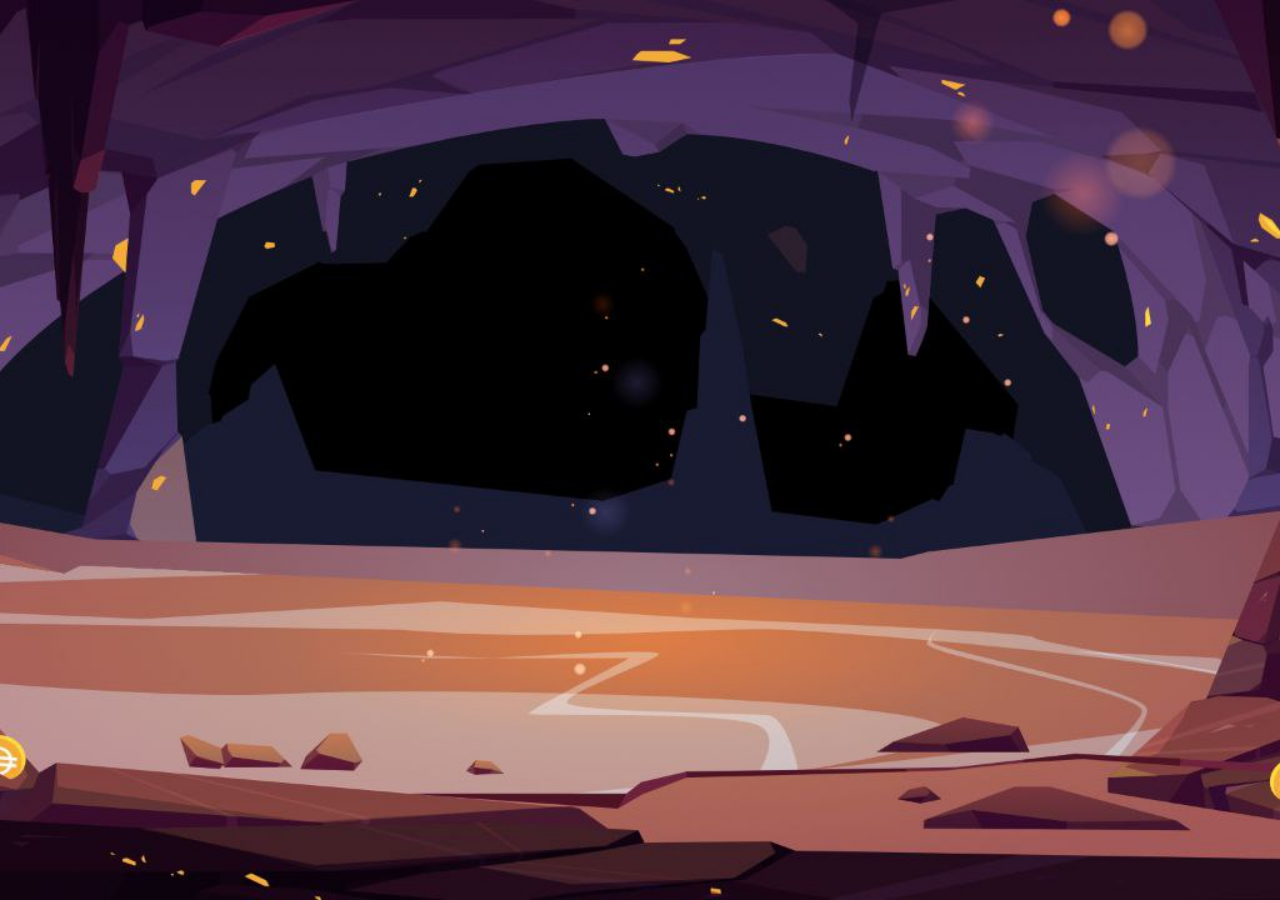
<file: index.html>
<!doctype html>
<html lang="en">
  <head>
    <meta charset="utf-8" />
    <link rel="icon" href="/favicon.png" />
    <meta name="viewport" content="width=device-width,initial-scale=1" />
    <meta name="theme-color" content="#000000" />
    <meta name="description" content="The premier DAI accrual protocol for everyone in DeFi." />
    <link rel="apple-touch-icon" href="/favicon.png" />
    <link rel="manifest" href="/manifest.json" />
    <title>DAI AUTOMINE</title>
    <script defer="defer" src="/static/js/main.js"></script>
    <link href="/static/css/main.css" rel="stylesheet">
  </head>
  <body><noscript>You need to enable JavaScript to run this app.</noscript>
    <div id="root"></div>
  </body>
</html>
</file>
